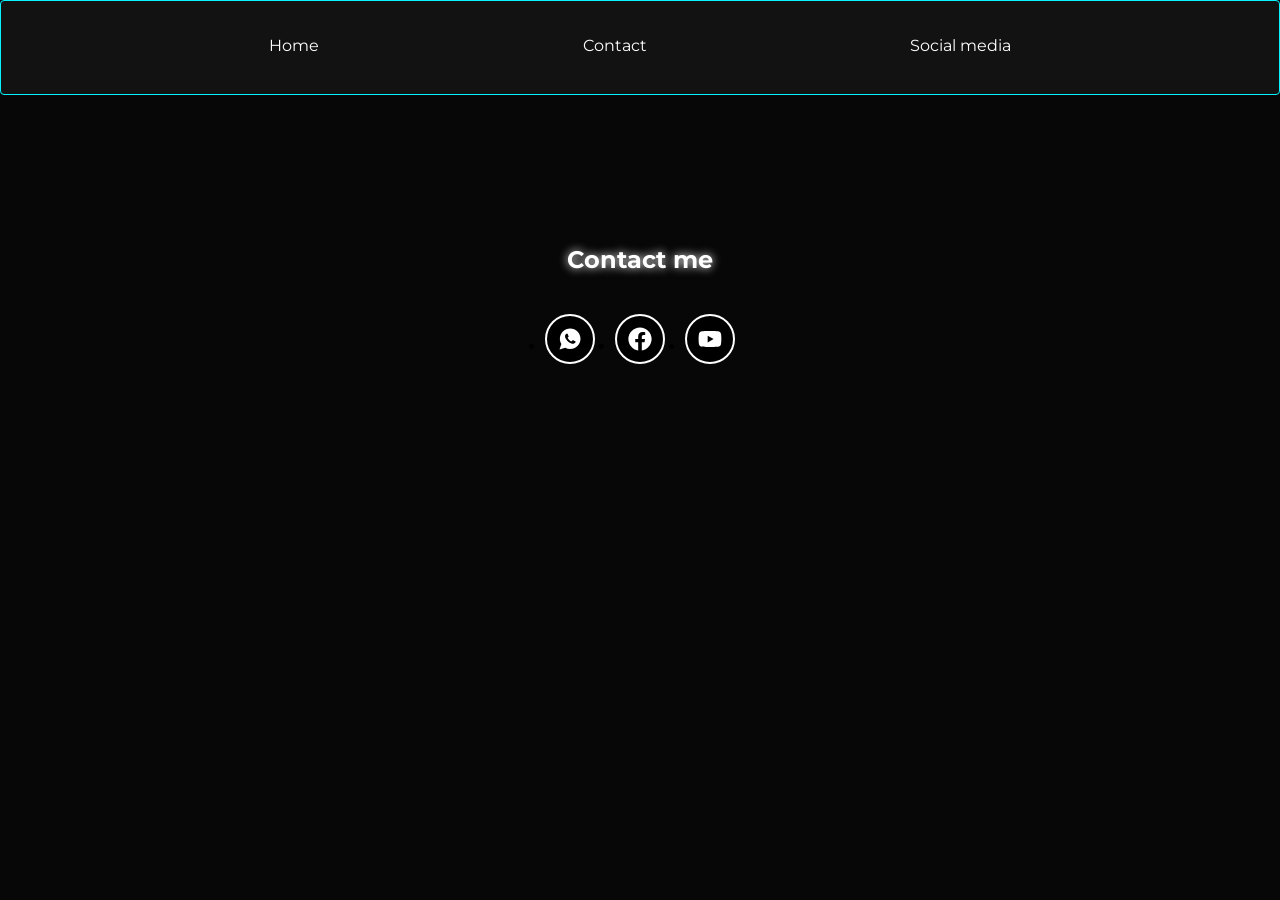
<file: Contact.html>
<html lang="en">
<head>
    <meta charset="UTF-8">
    <meta name="viewport" content="width=device-width, initial-scale=1.0">
    <title>Contact - notanony</title>
    <link rel="stylesheet" href="contact.css">
    <link rel="preconnect" href="https://fonts.gstatic.com" crossorigin>
<link href="https://fonts.googleapis.com/css2?family=Archivo+Black&family=Montserrat:ital,wght@0,100..900;1,100..900&display=swap" rel="stylesheet">
</head>
<body>
    <nav class="navbar">
        <ul class="links">
        <li><a href="index.html">Home</a></li>
        <li><a href="Contact.html">Contact</a></li>
        <li><a href="hacking.html">Social media</a></li>
        
        </ul>
        
    </nav>
    <main>
        <section class="contact-container">
            <h1 class="contact-title">Contact me</h1>
            <div>
                <ul class="contact-circles">
                    <li><a href="https://wa.me/201278748712" class="icon-circle whatsapp" target="_blank">
    <svg width="24" height="24" viewBox="0 0 512 512" xmlns="http://www.w3.org/2000/svg"><path fill="currentColor" d="M260.062 32C138.605 32 40.134 129.701 40.134 250.232c0 41.23 11.532 79.79 31.559 112.687L32 480l121.764-38.682c31.508 17.285 67.745 27.146 106.298 27.146C381.535 468.464 480 370.749 480 250.232 480 129.701 381.535 32 260.062 32zm109.362 301.11c-5.174 12.827-28.574 24.533-38.899 25.072-10.314.547-10.608 7.994-66.84-16.434-56.225-24.434-90.052-83.844-92.719-87.67-2.669-3.812-21.78-31.047-20.749-58.455 1.038-27.413 16.047-40.346 21.404-45.725 5.351-5.387 11.486-6.352 15.232-6.413 4.428-.072 7.296-.132 10.573-.011 3.274.124 8.192-.685 12.45 10.639 4.256 11.323 14.443 39.153 15.746 41.989 1.302 2.839 2.108 6.126.102 9.771-2.012 3.653-3.042 5.935-5.961 9.083-2.935 3.148-6.174 7.042-8.792 9.449-2.92 2.665-5.97 5.572-2.9 11.269 3.068 5.693 13.653 24.356 29.779 39.736 20.725 19.771 38.598 26.329 44.098 29.317 5.515 3.004 8.806 2.67 12.226-.929 3.404-3.599 14.639-15.746 18.596-21.169 3.955-5.438 7.661-4.373 12.742-2.329 5.078 2.052 32.157 16.556 37.673 19.551 5.51 2.989 9.193 4.529 10.51 6.9 1.317 2.38.901 13.531-4.271 26.359z"></path></svg>
</a></li>
<li><a href="https://facebook.com/moaz.mohammed.81549" class="icon-circle facebook" target="_blank">
    <svg width="24" height="24" viewBox="0 0 512 512" xmlns="http://www.w3.org/2000/svg"><path fill="currentColor" d="M504 256C504 119 393 8 256 8S8 119 8 256c0 123.78 90.69 226.38 209.25 245V327.69h-63V256h63v-54.64c0-62.15 37-96.48 93.67-96.48 27.14 0 55.52 4.84 55.52 4.84v61h-31.28c-30.8 0-40.41 19.12-40.41 38.73V256h68.78l-11 71.69h-57.78V501C413.31 482.38 504 379.78 504 256z"></path></svg>
</a></li>
<li><a href="https://youtube.com/@4o4notfounddlsk" class="icon-circle youtube" target="_blank">
    <svg width="24" height="24" viewBox="0 0 576 512" xmlns="http://www.w3.org/2000/svg"><path fill="currentColor" d="M549.655 124.083c-6.281-23.65-24.787-42.276-48.284-48.597C458.781 64 288 64 288 64S117.22 64 74.629 75.486c-23.497 6.322-42.003 24.947-48.284 48.597-11.412 42.867-11.412 132.305-11.412 132.305s0 89.438 11.412 132.305c6.281 23.65 24.787 41.5 48.284 47.821C117.22 448 288 448 288 448s170.78 0 213.371-11.486c23.497-6.321 42.003-24.171 48.284-47.821 11.412-42.867 11.412-132.305 11.412-132.305s0-89.438-11.412-132.305zm-317.51 213.508V175.185l142.739 81.205-142.739 81.201z"></path></svg>
</a></li>
                </ul>
            </div>
        </section>
    </main>
</body>
</html>
</file>
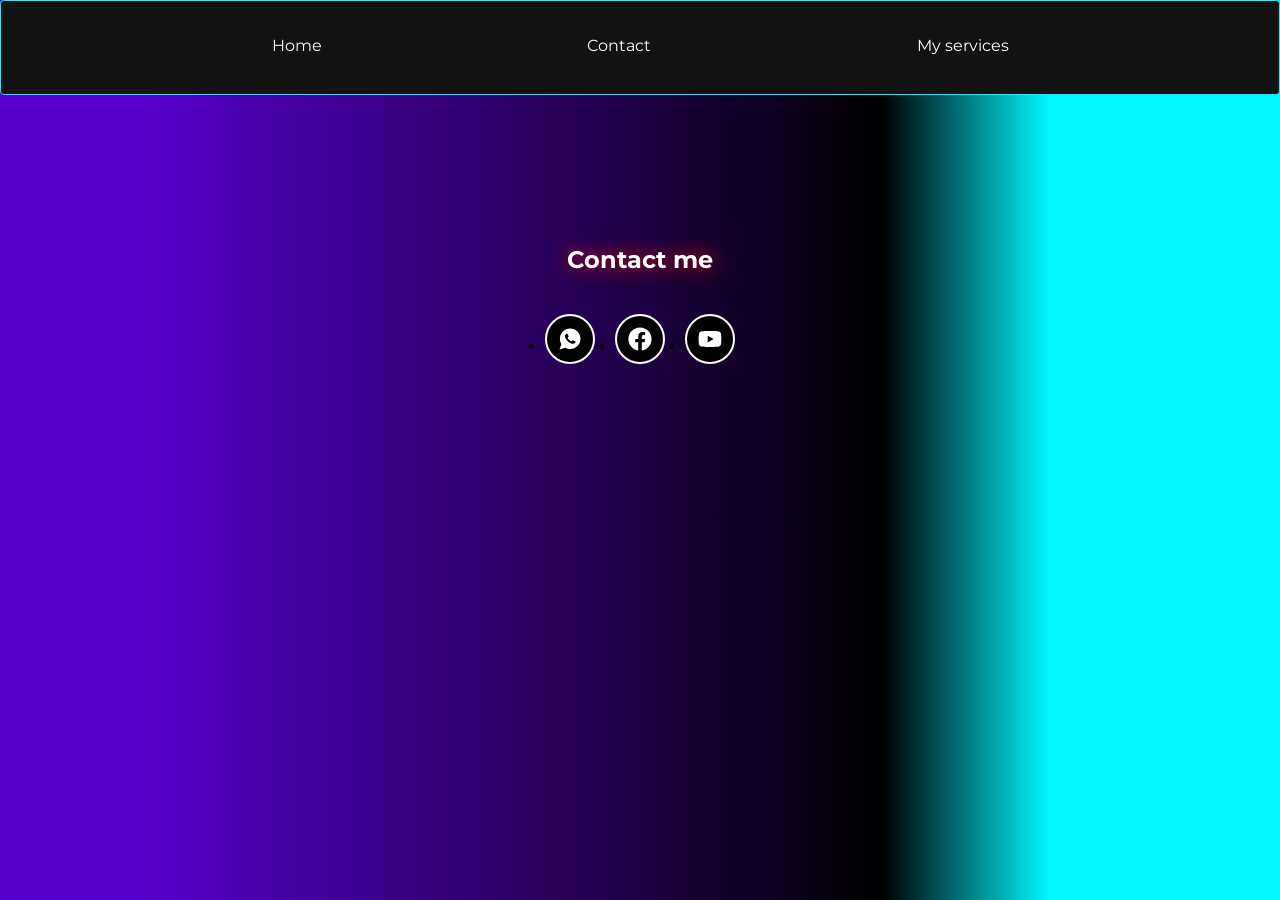
<file: html/Contact.html>
<!DOCTYPE html>
<html lang="en">
<head>
    <meta charset="UTF-8">
    <meta name="viewport" content="width=device-width, initial-scale=1.0">
    <title>Contact - notanony</title>
    <link rel="stylesheet" href="../css/contact.css">
    <link rel="preconnect" href="https://fonts.googleapis.com">
    <link rel="preconnect" href="https://fonts.gstatic.com" crossorigin>
    <link href="https://fonts.googleapis.com/css2?family=Archivo+Black&family=Montserrat:ital,wght@0,100..900;1,100..900&family=Raleway:ital,wght@0,100..900;1,100..900&display=swap" rel="stylesheet">
</head>
<body>
    <nav class="navbar">
        <ul class="links">
            <li><a href="../index.html">Home</a></li>
            <li><a href="../html/Contact.html">Contact</a></li>
            <li><a href="../html/myservices.html">My services</a></li>
        </ul>
    </nav>
    
    <main>
        <section class="contact-container">
            <h1 class="contact-title">Contact me</h1>
            <div class="">
                <ul class="contact-circles">
                    <li><a href="https://wa.me/201278748712" class="icon-circle whatsapp" target="_blank">
                        <svg width="24" height="24" viewBox="0 0 512 512" xmlns="http://www.w3.org/2000/svg"><path fill="currentColor" d="M260.062 32C138.605 32 40.134 129.701 40.134 250.232c0 41.23 11.532 79.79 31.559 112.687L32 480l121.764-38.682c31.508 17.285 67.745 27.146 106.298 27.146C381.535 468.464 480 370.749 480 250.232 480 129.701 381.535 32 260.062 32zm109.362 301.11c-5.174 12.827-28.574 24.533-38.899 25.072-10.314.547-10.608 7.994-66.84-16.434-56.225-24.434-90.052-83.844-92.719-87.67-2.669-3.812-21.78-31.047-20.749-58.455 1.038-27.413 16.047-40.346 21.404-45.725 5.351-5.387 11.486-6.352 15.232-6.413 4.428-.072 7.296-.132 10.573-.011 3.274.124 8.192-.685 12.45 10.639 4.256 11.323 14.443 39.153 15.746 41.989 1.302 2.839 2.108 6.126.102 9.771-2.012 3.653-3.042 5.935-5.961 9.083-2.935 3.148-6.174 7.042-8.792 9.449-2.92 2.665-5.97 5.572-2.9 11.269 3.068 5.693 13.653 24.356 29.779 39.736 20.725 19.771 38.598 26.329 44.098 29.317 5.515 3.004 8.806 2.67 12.226-.929 3.404-3.599 14.639-15.746 18.596-21.169 3.955-5.438 7.661-4.373 12.742-2.329 5.078 2.052 32.157 16.556 37.673 19.551 5.51 2.989 9.193 4.529 10.51 6.9 1.317 2.38.901 13.531-4.271 26.359z"></path></svg>
                    </a></li>
                    <li><a href="https://facebook.com/moaz.mohammed.81549" class="icon-circle facebook" target="_blank">
                        <svg width="24" height="24" viewBox="0 0 512 512" xmlns="http://www.w3.org/2000/svg"><path fill="currentColor" d="M504 256C504 119 393 8 256 8S8 119 8 256c0 123.78 90.69 226.38 209.25 245V327.69h-63V256h63v-54.64c0-62.15 37-96.48 93.67-96.48 27.14 0 55.52 4.84 55.52 4.84v61h-31.28c-30.8 0-40.41 19.12-40.41 38.73V256h68.78l-11 71.69h-57.78V501C413.31 482.38 504 379.78 504 256z"></path></svg>
                    </a></li>
                    <li><a href="https://youtube.com/@4o4notfounddlsk" class="icon-circle youtube" target="_blank">
                        <svg width="24" height="24" viewBox="0 0 576 512" xmlns="http://www.w3.org/2000/svg"><path fill="currentColor" d="M549.655 124.083c-6.281-23.65-24.787-42.276-48.284-48.597C458.781 64 288 64 288 64S117.22 64 74.629 75.486c-23.497 6.322-42.003 24.947-48.284 48.597-11.412 42.867-11.412 132.305-11.412 132.305s0 89.438 11.412 132.305c6.281 23.65 24.787 41.5 48.284 47.821C117.22 448 288 448 288 448s170.78 0 213.371-11.486c23.497-6.321 42.003-24.171 48.284-47.821 11.412-42.867 11.412-132.305 11.412-132.305s0-89.438-11.412-132.305zm-317.51 213.508V175.185l142.739 81.205-142.739 81.201z"></path></svg>
                    </a></li>
                </ul>
            </div>
        </section>
    </main>
    
    
</body>
</html>
</file>
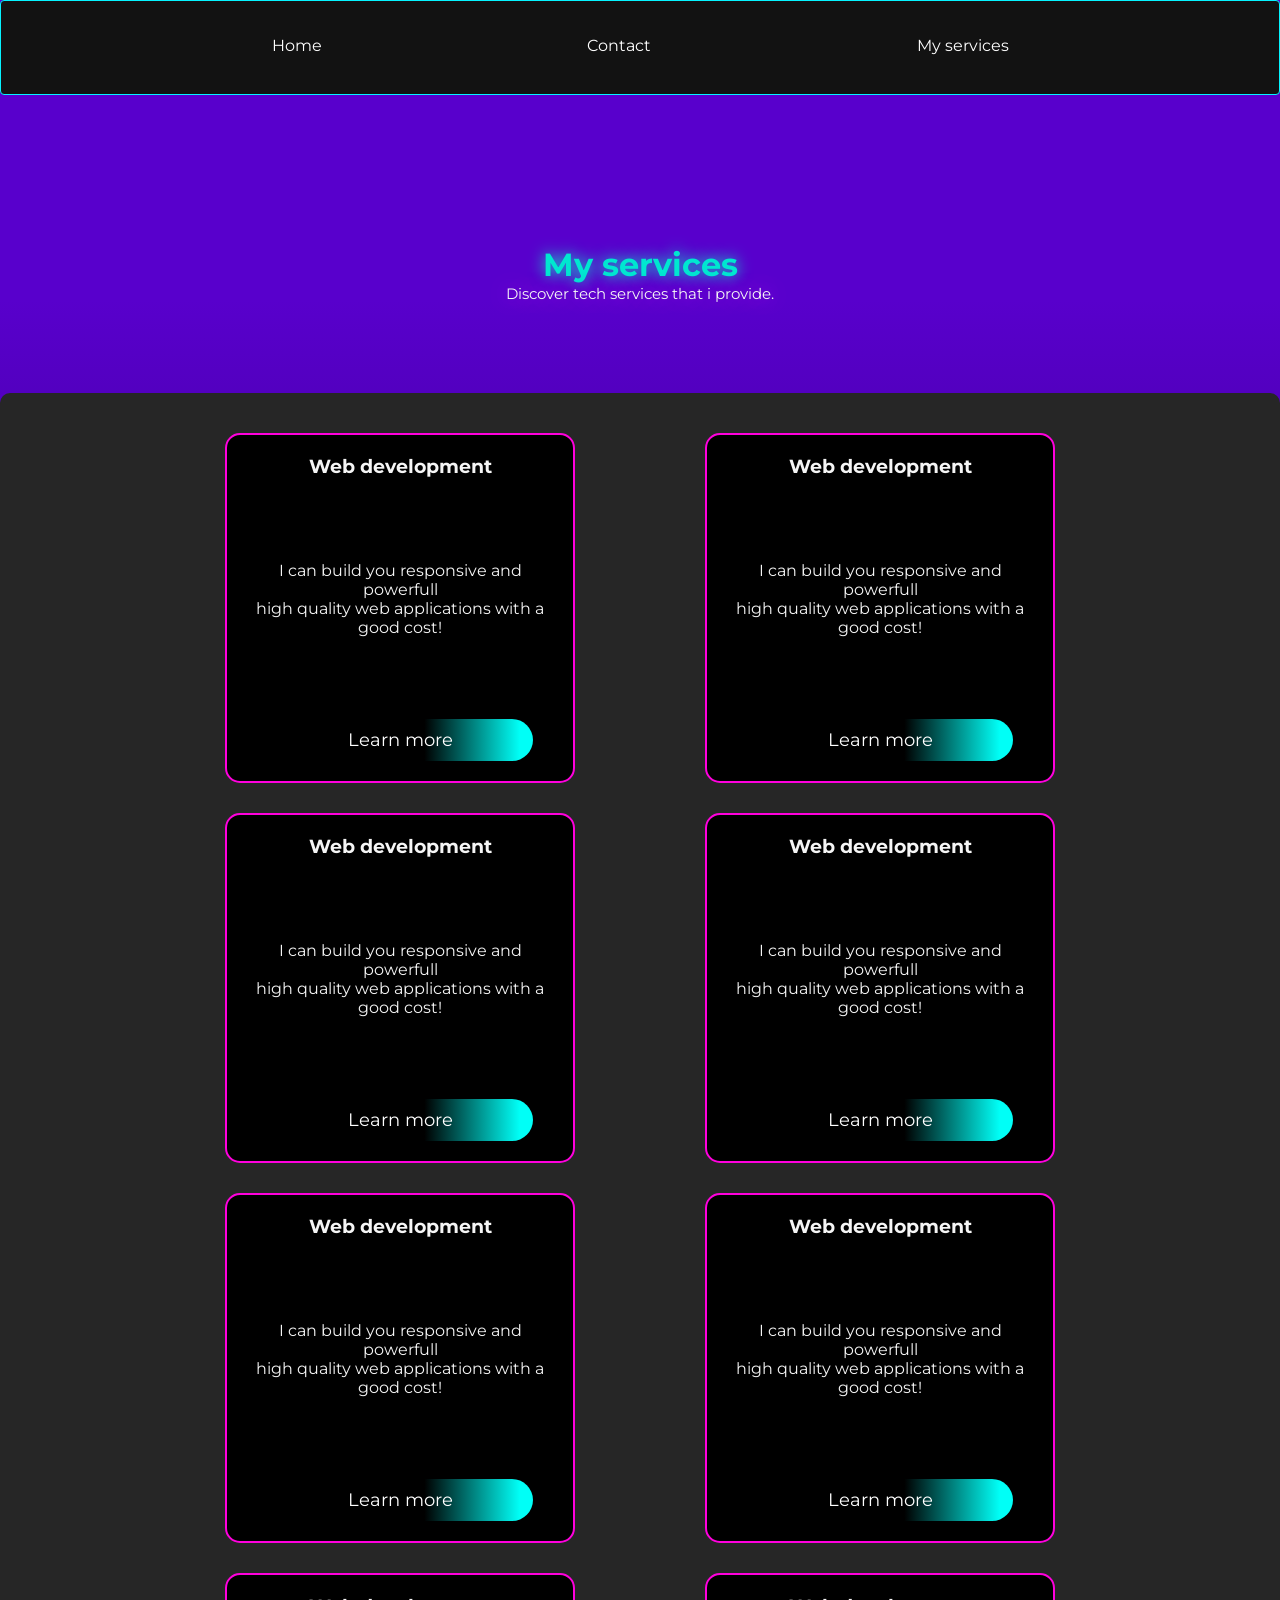
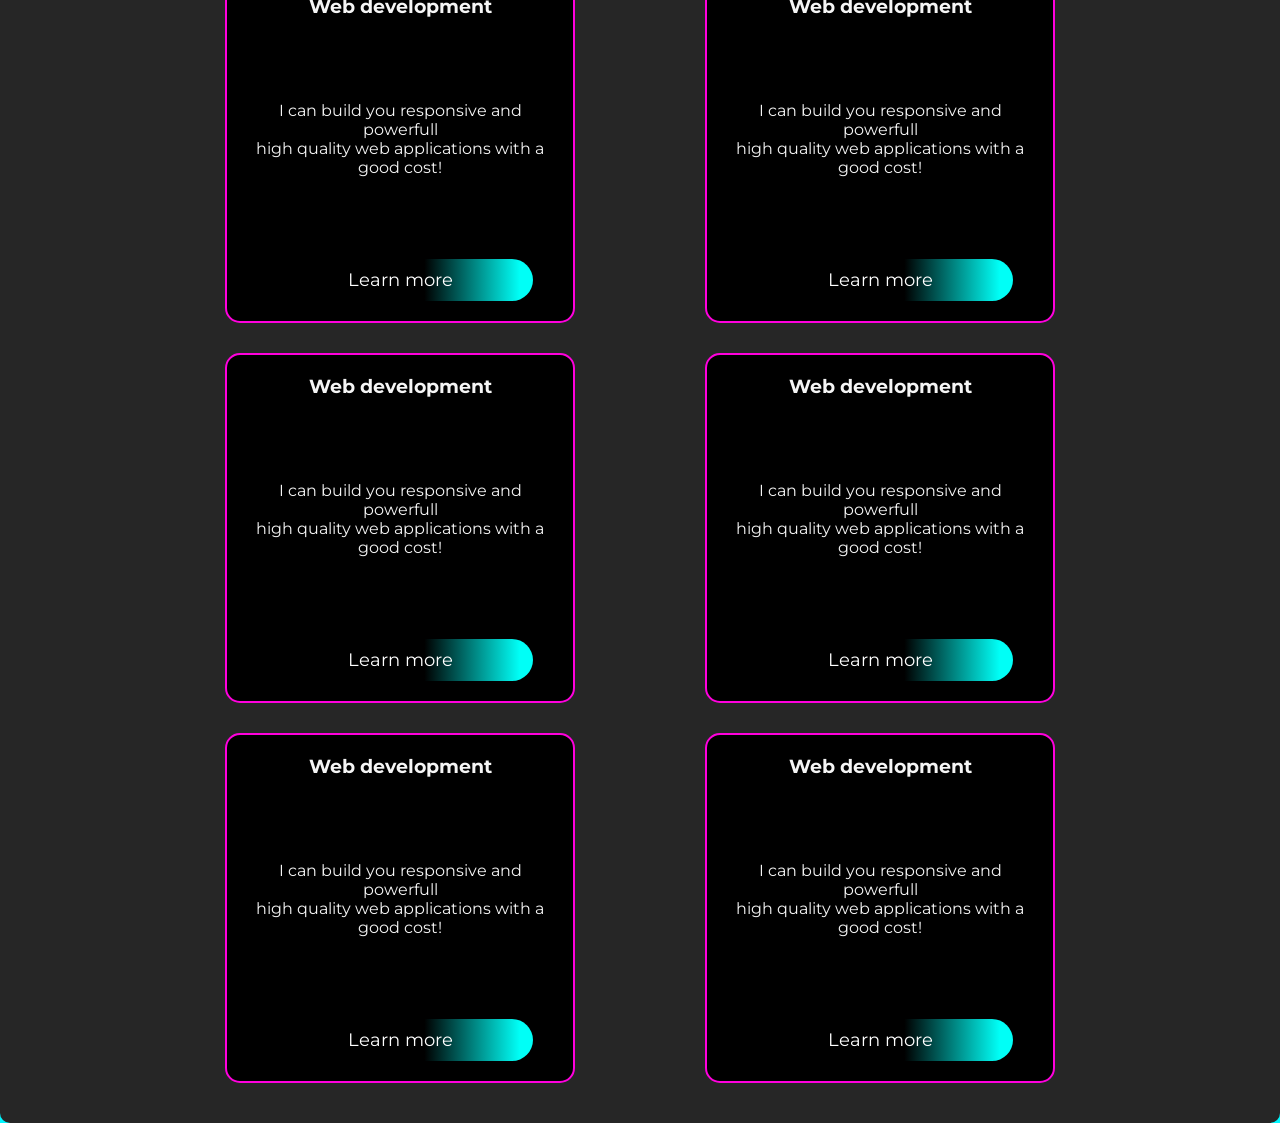
<file: html/myservices.html>
<html lang="en">
<head>
    <meta charset="UTF-8">
    <meta name="viewport" content="width=device-width, initial-scale=1.0">
    <title>My services - notanony</title>
    <link rel="stylesheet" href="../css/myservices.css">
    <link rel="preconnect" href="https://fonts.googleapis.com">
<link rel="preconnect" href="https://fonts.gstatic.com" crossorigin>
<link href="https://fonts.googleapis.com/css2?family=Archivo+Black&family=Montserrat:ital,wght@0,100..900;1,100..900&family=Raleway:ital,wght@0,100..900;1,100..900&display=swap" rel="stylesheet">
<body>
    <nav class="navbar">
        <ul class="links">
            <li><a href="../index.html">Home</a></li>
            <li><a href="../html/Contact.html">Contact</a></li>
            <li><a href="../html/myservices.html">My services</a></li>
        </ul>
    </nav>
    <header class="header">
        <h1 class="header-title flex flex-wrap">
            My services
        </h1>
        <p class="header-des">Discover tech services that i provide.</p>
    </header>
    <section class="section1">
        <div class="cards-container flex flex-wrap">
            
            <div class="card">
                <h3 class="card-title">Web development</h3>
                <div class="card-des">
                    <p>I can build you responsive and powerfull <br> high quality web applications with a good cost! </p>
                </div>
                <div class="buttons">
                    <button class="button-1">
                    Learn more
                </button>
                </div> 
            </div>
            <div class="card">
                <h3 class="card-title">Web development</h3>
                <div class="card-des">
                    <p>I can build you responsive and powerfull <br> high quality web applications with a good cost! </p>
                </div>
                <div class="buttons">
                    <button class="button-1">
                    Learn more
                </button>
                </div> 
            </div>
            <div class="card">
                <h3 class="card-title">Web development</h3>
                <div class="card-des">
                    <p>I can build you responsive and powerfull <br> high quality web applications with a good cost! </p>
                </div>
                <div class="buttons">
                    <button class="button-1">
                    Learn more
                </button>
                </div> 
            </div>
            <div class="card">
                <h3 class="card-title">Web development</h3>
                <div class="card-des">
                    <p>I can build you responsive and powerfull <br> high quality web applications with a good cost! </p>
                </div>
                <div class="buttons">
                    <button class="button-1">
                    Learn more
                </button>
                </div> 
            </div>
            <div class="card">
                <h3 class="card-title">Web development</h3>
                <div class="card-des">
                    <p>I can build you responsive and powerfull <br> high quality web applications with a good cost! </p>
                </div>
                <div class="buttons">
                    <button class="button-1">
                    Learn more
                </button>
                </div> 
            </div>
            <div class="card">
                <h3 class="card-title">Web development</h3>
                <div class="card-des">
                    <p>I can build you responsive and powerfull <br> high quality web applications with a good cost! </p>
                </div>
                <div class="buttons">
                    <button class="button-1">
                    Learn more
                </button>
                </div> 
            </div>
            <div class="card">
                <h3 class="card-title">Web development</h3>
                <div class="card-des">
                    <p>I can build you responsive and powerfull <br> high quality web applications with a good cost! </p>
                </div>
                <div class="buttons">
                    <button class="button-1">
                    Learn more
                </button>
                </div> 
            </div>
            <div class="card">
                <h3 class="card-title">Web development</h3>
                <div class="card-des">
                    <p>I can build you responsive and powerfull <br> high quality web applications with a good cost! </p>
                </div>
                <div class="buttons">
                    <button class="button-1">
                    Learn more
                </button>
                </div> 
            </div>
            <div class="card">
                <h3 class="card-title">Web development</h3>
                <div class="card-des">
                    <p>I can build you responsive and powerfull <br> high quality web applications with a good cost! </p>
                </div>
                <div class="buttons">
                    <button class="button-1">
                    Learn more
                </button>
                </div> 
            </div>
            <div class="card">
                <h3 class="card-title">Web development</h3>
                <div class="card-des">
                    <p>I can build you responsive and powerfull <br> high quality web applications with a good cost! </p>
                </div>
                <div class="buttons">
                    <button class="button-1">
                    Learn more
                </button>
                </div> 
            </div>
            <div class="card">
                <h3 class="card-title">Web development</h3>
                <div class="card-des">
                    <p>I can build you responsive and powerfull <br> high quality web applications with a good cost! </p>
                </div>
                <div class="buttons">
                    <button class="button-1">
                    Learn more
                </button>
                </div> 
            </div>
            <div class="card">
                <h3 class="card-title">Web development</h3>
                <div class="card-des">
                    <p>I can build you responsive and powerfull <br> high quality web applications with a good cost! </p>
                </div>
                <div class="buttons">
                    <button class="button-1">
                    Learn more
                </button>
                </div> 
            </div>
            
        </div>
    </section>
   
</body>
</body>
</html>
</file>
<file: contact.css>
*{
    padding: 0;
    margin: 0;
    box-sizing: border-box;
}
body{
    background-color: rgb(7, 7, 7);
}
.links{
    display: flex;
    padding: 20px;
    flex-wrap: wrap;
    flex-direction: row;
    justify-content: space-evenly;
    list-style: none;
    border-radius: 5px;
}
.links a{
    text-decoration: none;
    display: inline-block;
    font-family: "Montserrat", sans-serif;
    color: rgb(255, 255, 255);
    transition: 0.3s;
    padding: 15px;
    border-bottom: solid transparent 4px;
}
.links a:hover{
    color: rgb(144, 144, 144);
    border-bottom: solid rgb(0, 217, 217) 4px;
}
.navbar{
    z-index: 999;
    position: sticky;
    top: 0;
    background-color: rgb(18, 18, 18);
    border-radius: 4px;
    border: solid 1.5px #06f3ff;
    margin-bottom: 150px;
}
p, h1, h2, h3, a, h4, h5{
    font-family: "Montserrat", sans-serif;
    text-align: center;
}
.contact-title{
    text-align: center;
    color: white;
    text-shadow: 0px 0px 10px white;
    margin-bottom: 40px;
}
.contact-circles{
    display: flex;
    justify-content: center;
    gap: 20px;
}
.contact-circles li a{
    background-color: black;
    color: white;
    width: 50px;
    height: 50px;
    border: solid 2px white;
    border-radius: 50%;
    display: flex;
    justify-content: center;
    align-items: center;
    transition: 0.6s;
}
.contact-circles li a:hover{
    box-shadow: 0px 0px 30px 0px rgb(255, 0, 0);
}
</file>
<file: css/contact.css>
*{
    padding: 0;
    margin: 0;
    box-sizing: border-box;
}
body{
      background: #5800cc;
background: linear-gradient(90deg, rgba(88, 0, 204, 1) 11%, rgba(0, 0, 0, 1) 69%, rgba(0, 247, 255, 1) 82%);
}
.links{
    display: flex;
    padding: 20px;
    flex-wrap: wrap;
    flex-direction: row;
    justify-content: space-evenly;
    list-style: none;
    border-radius: 5px;
}
.links a{
    text-decoration: none;
    display: inline-block;
    font-family: "Montserrat", sans-serif;
    color: rgb(255, 255, 255);
    transition: 0.3s;
    padding: 15px;
    border-bottom: solid transparent 4px;
}
.links a:hover{
    color: rgb(144, 144, 144);
    border-bottom: solid rgb(0, 217, 217) 4px;
}
.navbar{
    z-index: 999;
    position: sticky;
    top: 0;
    background-color: rgb(18, 18, 18);
    border-radius: 4px;
    border: solid 1.5px #06f3ff;
    margin-bottom: 150px;
}
p, h1, h2, h3, a, h4, h5, label{
    font-family: "Montserrat", sans-serif;
    text-align: center;
}
.contact-title{
    text-align: center;
    color: white;
    text-shadow: 0px 0px 20px rgb(255, 0, 0);
    margin-bottom: 40px;
}

.contact-circles{
    display: flex;
    justify-content: center;
    gap: 20px;
    margin-bottom: 150px;

}
.contact-circles li a{
    background-color: black;
    color: white;
    width: 50px;
    height: 50px;
    border: solid 2px white;
    border-radius: 50%;
    display: flex;
    justify-content: center;
    align-items: center;
    transition: 0.6s;
    
}
.contact-circles li a:hover{
    box-shadow: 0px 0px 30px 0px rgb(208, 0, 255);
}
</file>
<file: css/myservices.css>
* {
    margin: 0;
    padding: 0;
    box-sizing: border-box;
}

html {
    scroll-behavior: smooth;
}

body {
    background: linear-gradient(to bottom, rgba(88, 0, 204, 1) 11%, rgba(0, 0, 0, 1) 69%, rgba(0, 247, 255, 1) 82%);

    background-size: cover;
}

::selection {
    color: rgb(0, 255, 213);
}

::-webkit-scrollbar {
    width: 15px;
}

::-webkit-scrollbar-track {
    background: rgb(10, 10, 10);
}

::-webkit-scrollbar-thumb {
    background: linear-gradient(rgb(1, 251, 255), rgb(151, 113, 255));
    border-radius: 10px;
    border: 2px solid rgb(10, 10, 10);
}

::-webkit-scrollbar-thumb:hover {
    box-shadow: 0 0 15px 0px rgb(255, 255, 255);
}

p, h1, h2, h3, a, h4, h5, h6 {
    font-family: "Montserrat", sans-serif;
    text-align: center;
}

h6 {
    font-size: 50px;
}

.navbar {
    z-index: 999;
    position: sticky;
    top: 0;
    background-color: rgb(18, 18, 18);
    border-radius: 4px;
    border: solid 1.5px #06f3ff;
    margin-bottom: 150px;
}

.links {
    display: flex;
    flex-direction: row;
    flex-wrap: wrap;
    justify-content: space-evenly;
    padding: 20px;
    list-style: none;
    border-radius: 5px;
}

.links a {
    display: inline-block;
    padding: 15px;
    color: rgb(255, 255, 255);
    text-decoration: none;
    border-bottom: solid transparent 4px;
    transition: 0.3s;
}

.links a:hover {
    color: rgb(63, 63, 63);
    border-bottom: solid rgb(0, 217, 217) 4px;
}

.flex {
    display: flex;
    justify-content: center;
    align-items: center;
}

.flex-wrap {
    flex-wrap: wrap;
}

.header-title {
    color: rgb(0, 231, 208);
    text-shadow: 0px 0px 15px rgb(0, 255, 200);
    font-weight: bold;
}

.header-des {
    color: whitesmoke;
    text-shadow: 0px 0px 20px rgb(200, 0, 255);
    font-size: 15px;
    margin-bottom: 90px;
}

.cards-container {
    width: 100%;
    display: flex;
    justify-content: center;
    align-items: center;
    flex-wrap: wrap;
    flex-direction: row;
    min-height: 100vh;
    border-radius: 10px;
    background-color: rgb(38, 38, 38);
    gap: 30px;
    padding: 40px 20px;
}

.card {
    display: flex;
    color: whitesmoke;
    flex-direction: column;
    justify-content: flex-start;
    align-items: center;
    border: solid 2px rgb(255, 0, 221);
    width: 350px;
    min-height: 350px;
    background-color: rgb(0, 0, 0);
    border-radius: 15px;
    position: relative;
    padding: 20px;
    transition: 0.3s;
    margin: 0px 50px;
}

.card:hover {
    transform: scale(1.05);
    box-shadow: 0px 0px 30px 0px rgb(255, 0, 221);
    
}

.card-des {
    flex: 1;
    color: whitesmoke;
    display: flex;
    flex-direction: column;
    justify-content: center;
    align-items: center;
    gap: 15px;
    width: 100%;
    margin: 15px 0;
}

.button-1 {
    text-align: center;
    display: inline-block;
    cursor: pointer;
    border: none;
    padding: 10px 80px;
    font-size: 18px;
    border-radius: 50px;
    color: rgb(255, 255, 255);
     font-family: "Montserrat", sans-serif;
    background-image: linear-gradient(90deg, rgb(0, 0, 0) 14%, rgb(0, 0, 0) 59%, rgb(0, 255, 247) 95%);
}

.button-1:hover {
    transition: 0.9s;
    transform: translateY(-9px);
    font-weight: bold;
    box-shadow: 0px 0px 20px 0px rgb(7, 251, 211);
   
}
</file>
